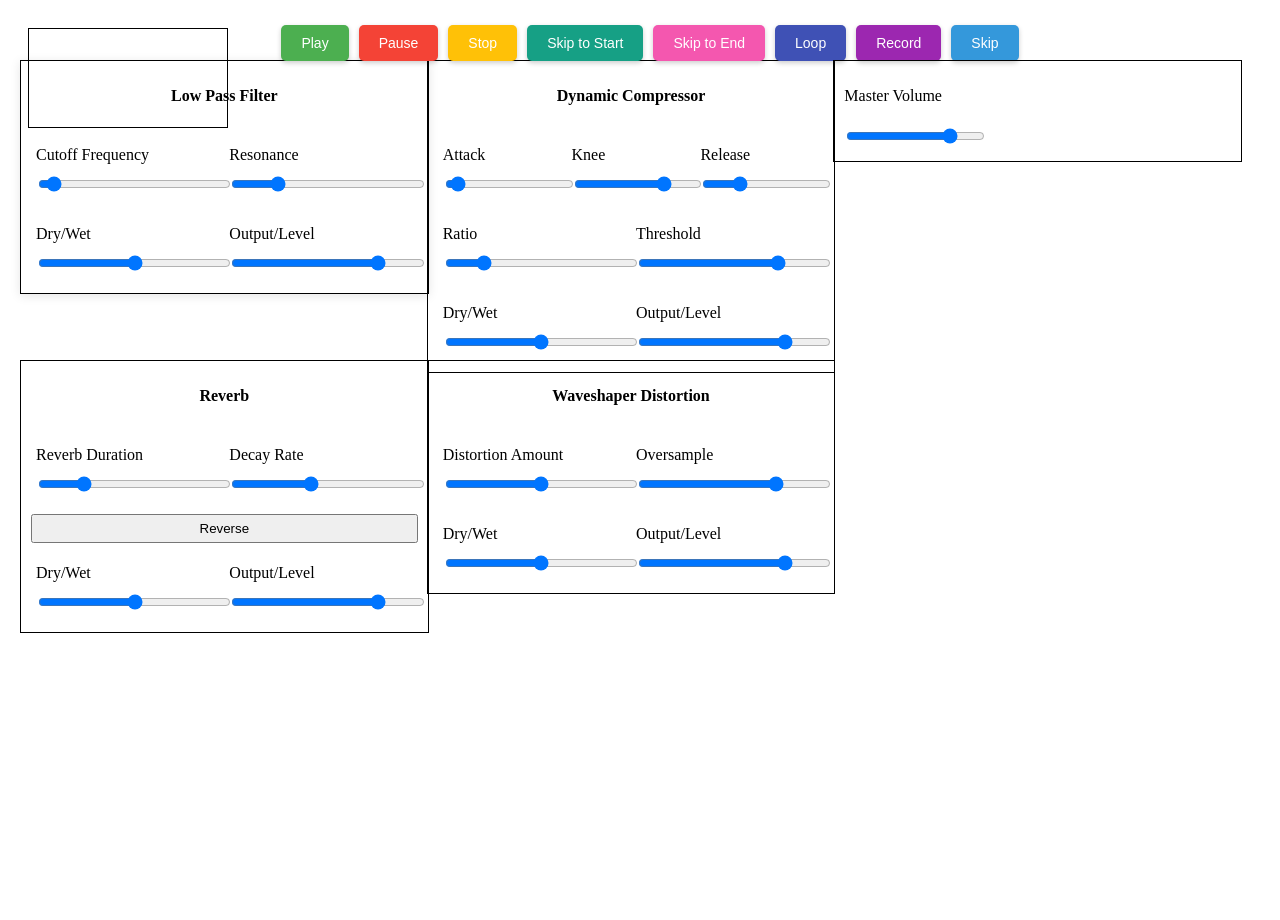
<file: Exercise 1/index.html>
<!DOCTYPE html>
<html lang="en">
<head>
	<meta charset="UTF-8">
	<title>Title</title>

	<style>
		input, button {
			/* display: inline; */
			padding: 5px;
			vertical-align: middle;
		}

		div {
			display: inline;
			vertical-align: middle;
		}

		/* input[type="checkbox"] {
		  display: inline;
		} */
	</style>

	<link rel="stylesheet" href="assets/css/styles.css">
	<script src="assets/js/p5.js"></script>
	<script src="assets/js/p5.sound.js"></script>
</head>
<body>

<script src="sketch.js"></script>
</body>
</html>
</file>
<file: Exercise 1/assets/css/styles.css>
#lowPassFilterContainer {
	/*background-color: #f0f0f0;*/
	box-shadow: 0 2px 10px rgba(0,0,0,0.1);
}

.filter-header {
	text-align: center;
	font-weight: bold;
	/*color: #333;*/
}

.control-container {
	margin-bottom: 20px;
}

.slider-label {
	margin-bottom: 5px;
	/*color: #666;*/
}

.slider {
	width: 100%;
}

.control-button {
	font-family: 'Arial', sans-serif;
	font-size: 14px;
	color: white;
	/*background-color: #4CAF50;  // Default background*/
border: none;
	border-radius: 5px;
	margin: 5px;
	padding: 10px 20px;
	box-shadow: 0px 2px 5px rgba(0, 0, 0, 0.2);
	cursor: pointer;
	outline: none;
	transition: background-color 0.3s, box-shadow 0.3s;
}



#mainContainer {
	margin-bottom: 100px;
}
</file>
